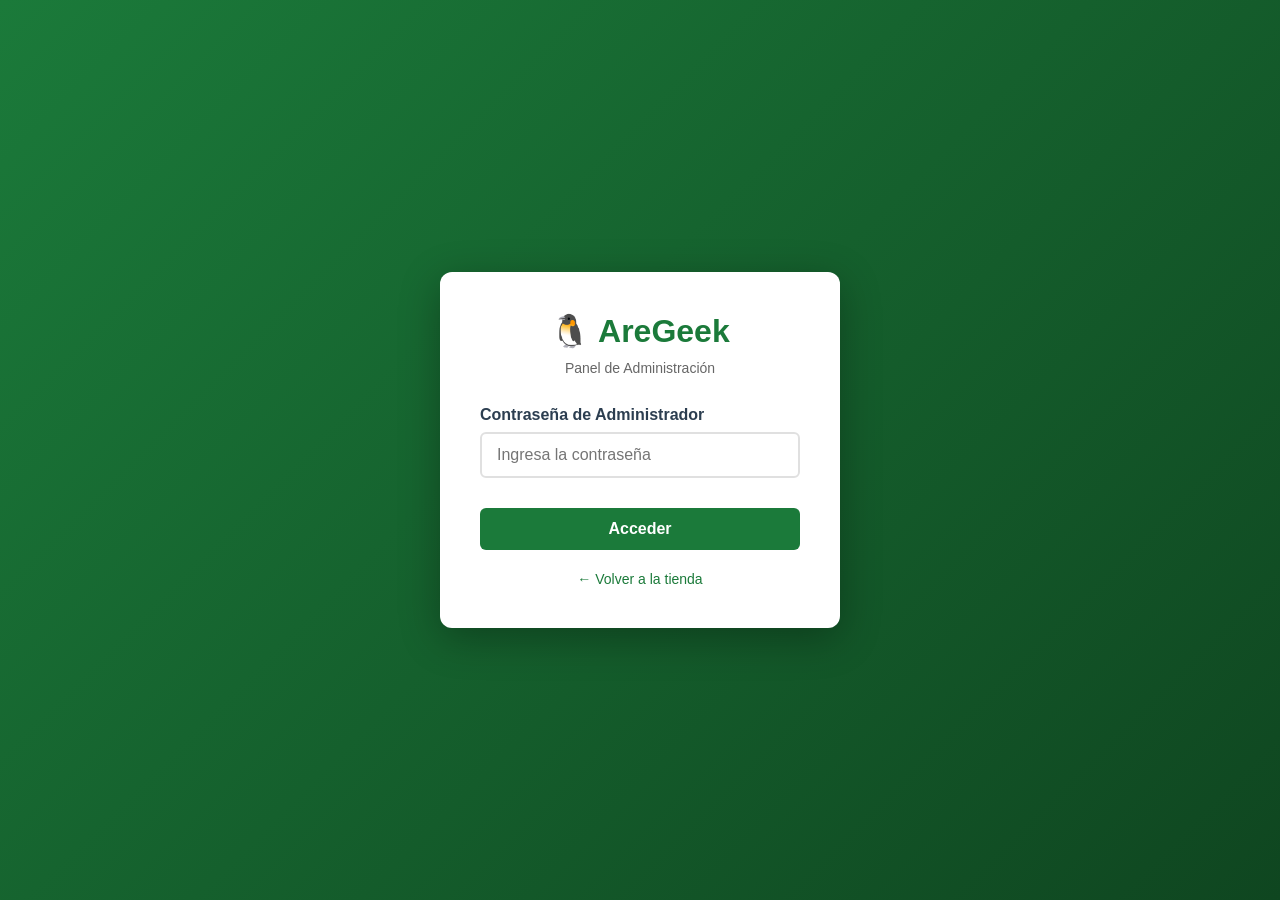
<file: admin-login.html>
<!DOCTYPE html>
<html lang="es">
<head>
    <meta charset="UTF-8">
    <meta name="viewport" content="width=device-width, initial-scale=1.0">
    <title>AreGeek Admin - Login</title>
    <style>
        * {
            margin: 0;
            padding: 0;
            box-sizing: border-box;
        }

        body {
            font-family: 'Segoe UI', Tahoma, Geneva, Verdana, sans-serif;
            background: linear-gradient(135deg, #1b7a3a 0%, #0f4620 100%);
            min-height: 100vh;
            display: flex;
            justify-content: center;
            align-items: center;
            padding: 20px;
        }

        .login-container {
            background: white;
            border-radius: 12px;
            box-shadow: 0 10px 40px rgba(0,0,0,0.3);
            width: 100%;
            max-width: 400px;
            padding: 40px;
            text-align: center;
        }

        .logo-section {
            margin-bottom: 30px;
        }

        .logo-section h1 {
            font-size: 32px;
            color: #1b7a3a;
            margin-bottom: 10px;
        }

        .logo-section p {
            font-size: 14px;
            color: #666;
        }

        .form-group {
            margin-bottom: 20px;
        }

        .form-group label {
            display: block;
            margin-bottom: 8px;
            color: #2c3e50;
            font-weight: 600;
            text-align: left;
        }

        .form-group input {
            width: 100%;
            padding: 12px 15px;
            border: 2px solid #e0e0e0;
            border-radius: 6px;
            font-size: 16px;
            transition: border-color 0.3s;
        }

        .form-group input:focus {
            outline: none;
            border-color: #1b7a3a;
            box-shadow: 0 0 0 3px rgba(27, 122, 58, 0.1);
        }

        .login-btn {
            width: 100%;
            padding: 12px;
            background: #1b7a3a;
            color: white;
            border: none;
            border-radius: 6px;
            font-size: 16px;
            font-weight: bold;
            cursor: pointer;
            transition: all 0.3s;
            margin-top: 10px;
        }

        .login-btn:hover {
            background: #0f4620;
            transform: translateY(-2px);
            box-shadow: 0 5px 15px rgba(27, 122, 58, 0.3);
        }

        .error-message {
            color: #e74c3c;
            margin-bottom: 15px;
            padding: 10px;
            background: #fadbd8;
            border-radius: 6px;
            display: none;
        }

        .back-link {
            margin-top: 20px;
        }

        .back-link a {
            color: #1b7a3a;
            text-decoration: none;
            font-size: 14px;
        }

        .back-link a:hover {
            text-decoration: underline;
        }
    </style>
</head>
<body>
    <div class="login-container">
        <div class="logo-section">
            <h1>🐧 AreGeek</h1>
            <p>Panel de Administración</p>
        </div>

        <div id="errorMessage" class="error-message"></div>

        <form id="loginForm">
            <div class="form-group">
                <label for="password">Contraseña de Administrador</label>
                <input type="password" id="password" placeholder="Ingresa la contraseña" required>
            </div>
            <button type="submit" class="login-btn">Acceder</button>
        </form>

        <div class="back-link">
            <a href="index.html">← Volver a la tienda</a>
        </div>
    </div>

    <script>
        const ADMIN_PASSWORD = 'areg33k5152';

        document.getElementById('loginForm').addEventListener('submit', (e) => {
            e.preventDefault();
            const password = document.getElementById('password').value;
            const errorDiv = document.getElementById('errorMessage');

            if (password === ADMIN_PASSWORD) {
                // Guardar sesión en localStorage
                localStorage.setItem('adminLoggedIn', 'true');
                localStorage.setItem('adminLoginTime', Date.now());
                window.location.href = 'admin.html';
            } else {
                errorDiv.textContent = '❌ Contraseña incorrecta';
                errorDiv.style.display = 'block';
                document.getElementById('password').value = '';
                document.getElementById('password').focus();
            }
        });
    </script>
</body>
</html>
</file>
